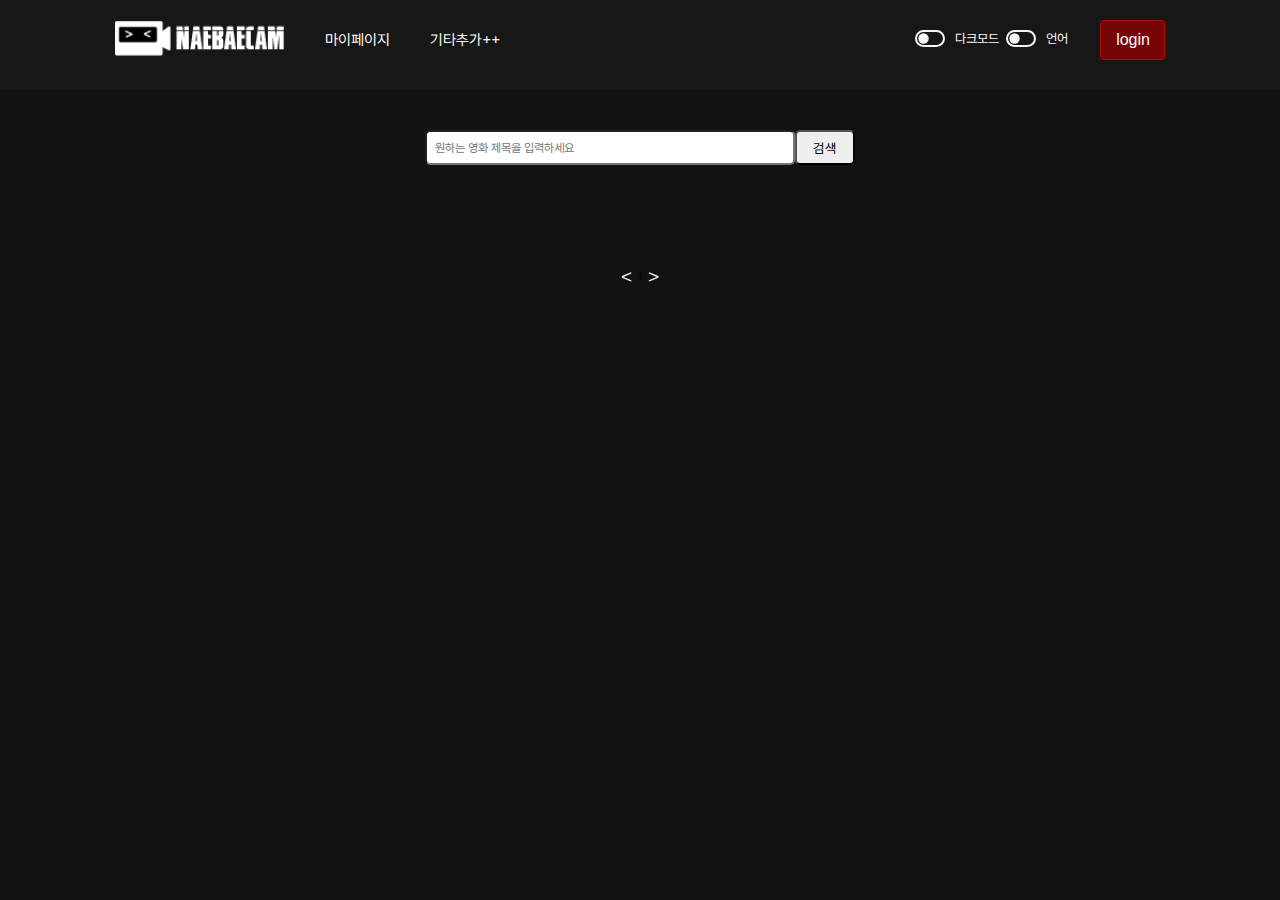
<file: index.html>
<!DOCTYPE html>
<html lang="en">
  <head>
    <meta charset="UTF-8" />
    <meta name="viewport" content="width=device-width, initial-scale=1.0" />
    <title>Movie Rating Site</title>
    <script type="module" src="./src/main.js"></script>
    <script src="./src/navigation.js" defer></script>
    <script type="module" src="./src/login/login.js"></script>
    <script type="module" src="./src/login/signup.js"></script>
    <script src="./src/dark.js"></script>
    <link rel="stylesheet" href="./css/designToken.css" />
    <link rel="stylesheet" href="./css/mainStyle.css" />
  </head>
  <body>
    <header>
      <nav>
        <div id="logo-section">
          <img src="./img/logo_WHITE.png" alt="logo" id="header-logo" />
          <a href="./pages/myProfile.html"><p class="mypage">마이페이지</p></a>
          <p>기타추가++</p>
        </div>
        <div id="login-section">
          <fieldset>
            <label>
              <input id="dark-mode" role="switch" type="checkbox" />
              <span>다크모드</span>
            </label>
            <label>
              <input id="language-toggle" role="switch" type="checkbox" />
              <span>언어</span>
            </label>
          </fieldset>
          <button id="login-button">login</button>
          <button id="logout-button">logout</button>
        </div>
      </nav>
    </header>
    <form id="search-box">
      <input type="text" id="search-input" placeholder="원하는 영화 제목을 입력하세요" />
      <button id="search-button">검색</button>
    </form>
    <section id="content-area">
      <ul id="card-container"></ul>
    </section>
    <div id="pagination-section">
      <button id="prev-page"><</button>
      <span id="page-number">1</span>
      <button id="next-page">></button>
    </div>
    <div id="modal">
      <div id="modal-popup">
        <div id="modal-content">
          <h2>로그인</h2>
          <input type="text" id="login-username" placeholder="아이디" />
          <input type="password" id="login-password" placeholder="비밀번호" />
          <button id="login-submit">로그인</button>
          <hr />
          <div id="question-signup">
            <p>계정이 없으신가요?</p>
            <button id="signup-form">가입하기</button>
            <button id="close-modal">닫기</button>
          </div>
        </div>
      </div>
    </div>
  </body>
</html>
</file>
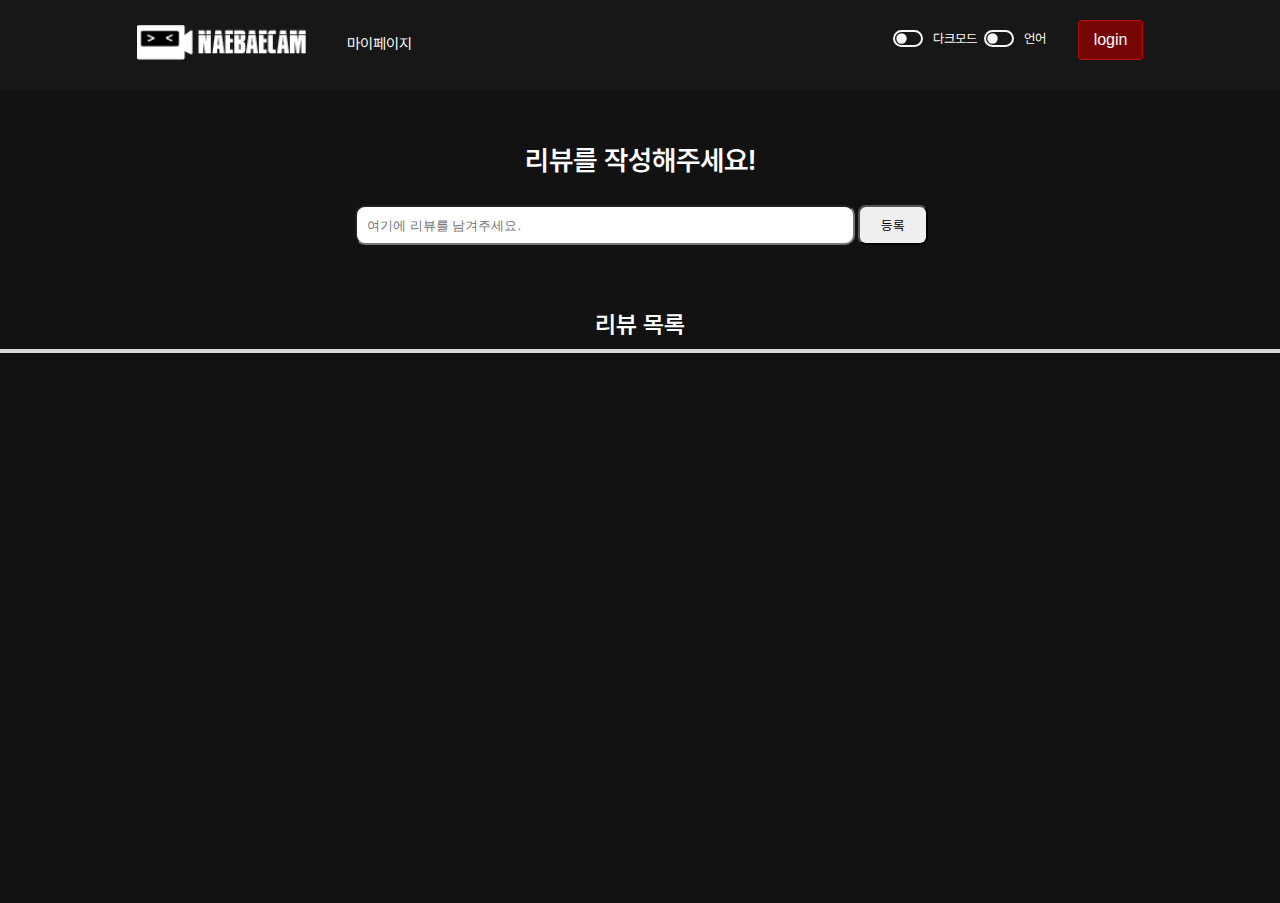
<file: details.html>
<!DOCTYPE html>
<html lang="en">
  <head>
    <meta charset="UTF-8" />
    <meta name="viewport" content="width=device-width, initial-scale=1.0" />
    <title>상세페이지</title>
    <link rel="stylesheet" href="./css/details.css" />
    <link rel="stylesheet" href="./css/designToken.css" />
    <script type="module" src="./src/login/login.js"></script>
    <script type="module" src="./src/login/signup.js"></script>
    <script type="module" src="./src/details.js"></script>
    <script src="./src/dark.js"></script>
  </head>
  <body>
    <header>
      <nav>
        <div id="logo-section">
          <img src="./img/logo_WHITE.png" alt="logo" id="header-logo" />
          <a href="./pages/myProfile.html"><p class="mypage">마이페이지</p></a>
        </div>
        <div id="login-section">
          <fieldset>
            <label>
              <input id="dark-mode" role="switch" type="checkbox" />
              <span>다크모드</span>
            </label>
            <label>
              <input id="language-toggle" role="switch" type="checkbox" />
              <span>언어</span>
            </label>
          </fieldset>
          <button id="login-button">login</button>
          <button id="logout-button">logout</button>
        </div>
      </nav>
    </header>
    <main>
      <section id="detail-content"></section>
      <div class="hi"></div>
      <div class="review-container">
        <p class="review-comment">리뷰를 작성해주세요!</p>
        <form id="comment-form">
          <label for="comment-input"></label>
          <input type="text" id="comment-input" class="text" placeholder="여기에 리뷰를 남겨주세요." required />
          <button type="submit" class="comment-input-btn">등록</button>
        </form>
      </div>

      <div class="review-list">리뷰 목록</div>
      <div class="comment-container">
        <ul id="comment-list"></ul>
      </div>
    </main>

    <div id="modal">
      <div id="modal-popup">
        <div id="modal-content">
          <h2>로그인</h2>
          <input type="text" id="login-username" placeholder="아이디" />
          <input type="password" id="login-password" placeholder="비밀번호" />
          <button id="login-submit">로그인</button>
          <hr />
          <div id="question-signup">
            <p>계정이 없으신가요?</p>
            <button id="signup-form">가입하기</button>
            <button id="close-modal">닫기</button>
          </div>
        </div>
      </div>
    </div>
  </body>
</html>
</file>
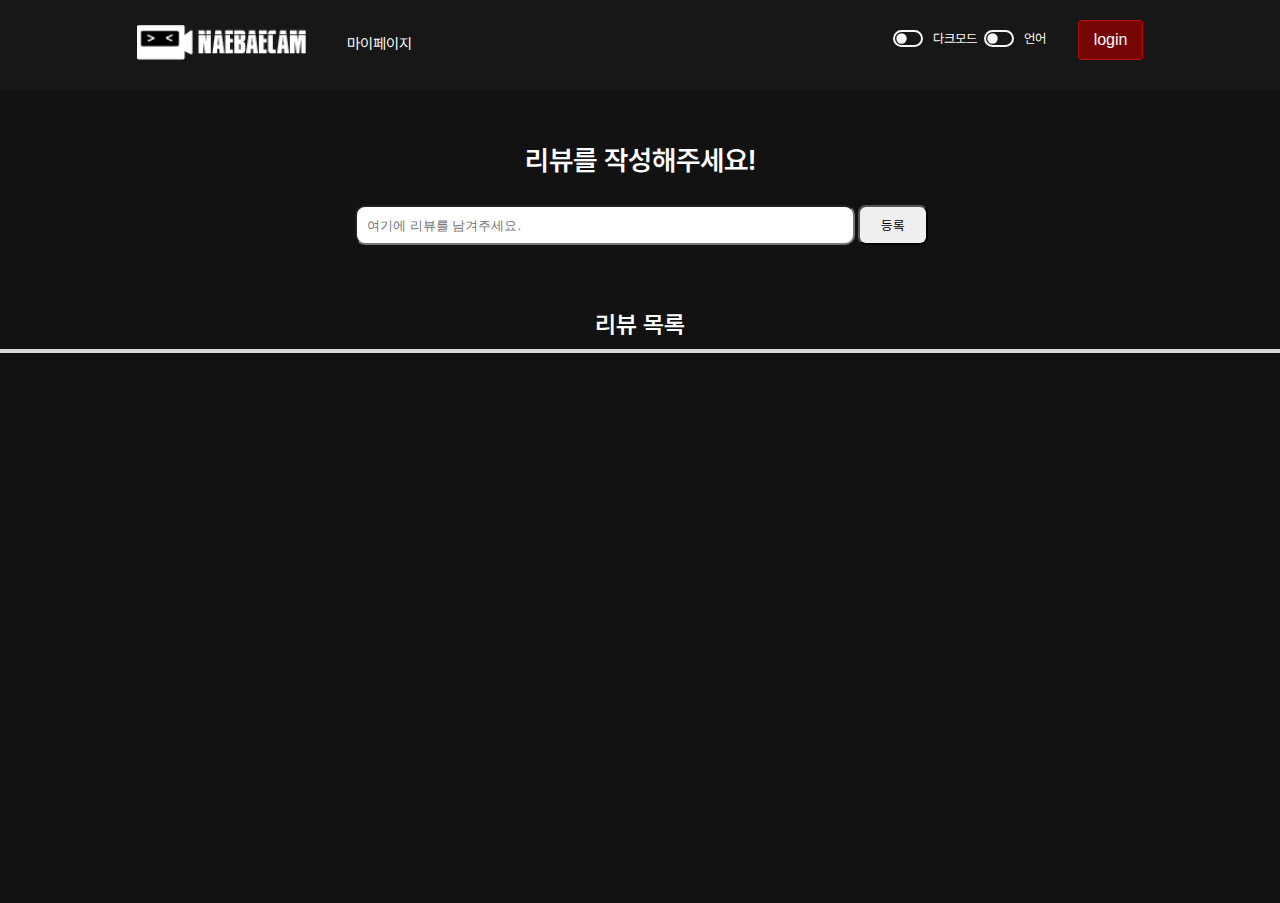
<file: pages/details.html>
<!DOCTYPE html>
<html lang="en">
  <head>
    <meta charset="UTF-8" />
    <meta name="viewport" content="width=device-width, initial-scale=1.0" />
    <title>상세페이지</title>
    <link rel="stylesheet" href="../css/details.css" />
    <link rel="stylesheet" href="../css/designToken.css" />
    <script type="module" src="../src/login/login.js"></script>
    <script type="module" src="../src/login/signup.js"></script>
    <script type="module" src="../src/details.js"></script>
    <script src="../src/dark.js"></script>
  </head>
  <body>
    <header>
      <nav>
        <div id="logo-section">
          <img src="../img/logo_WHITE.png" alt="logo" id="header-logo" />
          <a href="./myProfile.html"><p class="mypage">마이페이지</p></a>
        </div>
        <div id="login-section">
          <fieldset>
            <label>
              <input id="dark-mode" role="switch" type="checkbox" />
              <span>다크모드</span>
            </label>
            <label>
              <input id="language-toggle" role="switch" type="checkbox" />
              <span>언어</span>
            </label>
          </fieldset>
          <button id="login-button">login</button>
          <button id="logout-button">logout</button>
        </div>
      </nav>
    </header>
    <main>
      <section id="detail-content"></section>
      <div class="hi"></div>
      <div class="review-container">
        <p class="review-comment">리뷰를 작성해주세요!</p>
        <form id="comment-form">
          <label for="comment-input"></label>
          <input type="text" id="comment-input" class="text" placeholder="여기에 리뷰를 남겨주세요." required />
          <button type="submit" class="comment-input-btn">등록</button>
        </form>
      </div>

      <div class="review-list">리뷰 목록</div>
      <div class="comment-container">
        <ul id="comment-list"></ul>
      </div>
    </main>

    <div id="modal">
      <div id="modal-popup">
        <div id="modal-content">
          <h2>로그인</h2>
          <input type="text" id="login-username" placeholder="아이디" />
          <input type="password" id="login-password" placeholder="비밀번호" />
          <button id="login-submit">로그인</button>
          <hr />
          <div id="question-signup">
            <p>계정이 없으신가요?</p>
            <button id="signup-form">가입하기</button>
            <button id="close-modal">닫기</button>
          </div>
        </div>
      </div>
    </div>
  </body>
</html>
</file>
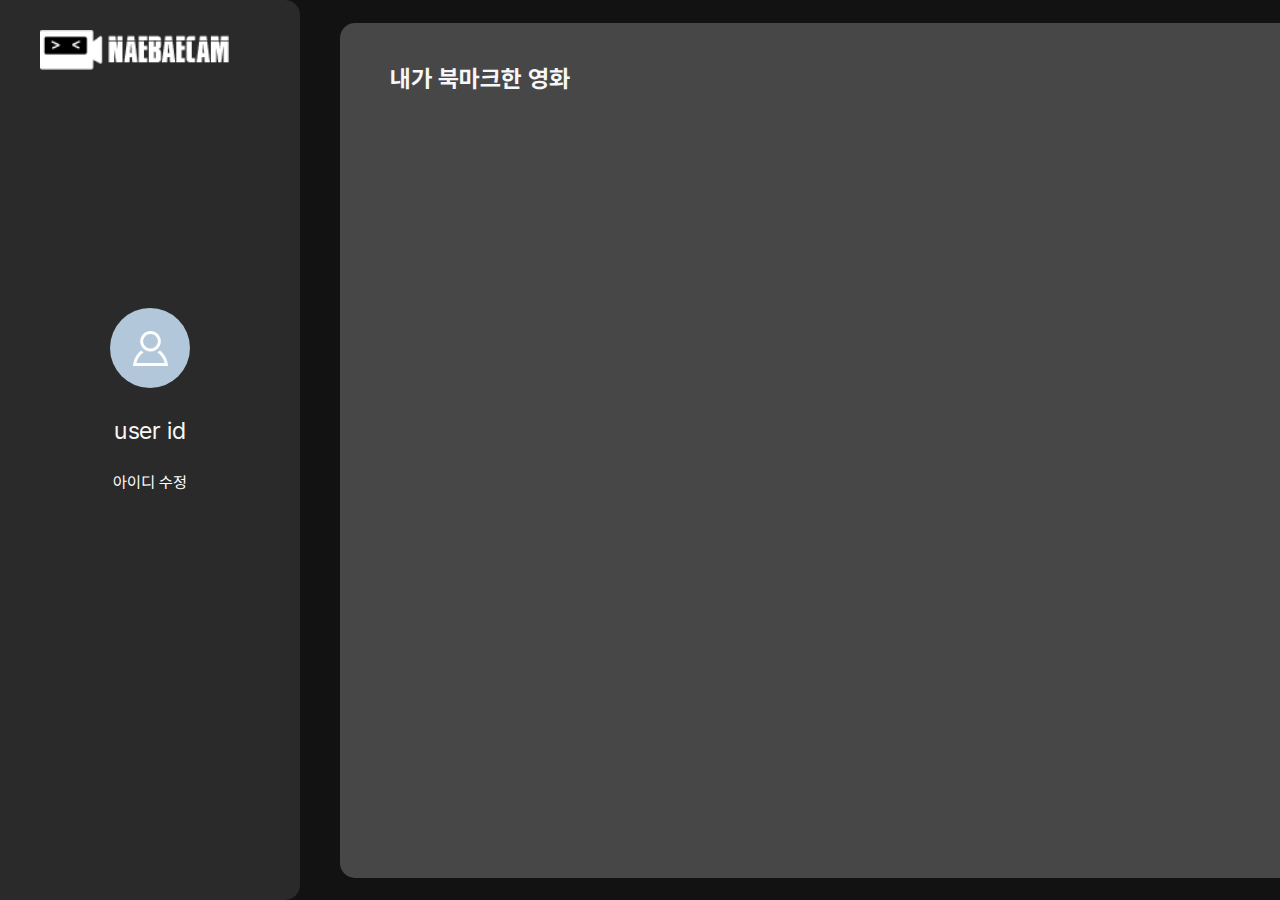
<file: pages/myProfile.html>
<!DOCTYPE html>
<html lang="en">
  <head>
    <meta charset="UTF-8" />
    <meta name="viewport" content="width=device-width, initial-scale=1.0" />
    <title>My Page</title>
    <link rel="stylesheet" href="../css/designToken.css" />
    <link rel="stylesheet" href="../css/myProfile.css" />
    <script type="module" src="../src/myProfile/page.js"></script>
  </head>
  <body>
    <aside id="side-area">
      <img src="../img/logo_WHITE.png" alt="logo" id="header-logo" />
      <div id="user-profile">
        <div id="user-icon-circle">
          <img src="../img/userIcon_48.png" alt="icon" id="user-icon" />
        </div>
        <div id="user-id">user id</div>
        <div id="change-profile">아이디 수정</div>
      </div>
    </aside>
    <main id="content-area">
      <section id="user-bookmark">
        <div class="user-bookmark-header">내가 북마크한 영화</div>
        <ul id="card-container"></ul>
      </section>
    </main>
  </body>
</html>
</file>
<file: css/designToken.css>
/* font-setting */
@font-face {
  font-family: "pretendard";
  src: url(../fonts/Pretendard-Light.woff2) format("woff2");
  font-weight: 300;
}
@font-face {
  font-family: "pretendard";
  src: url(../fonts/Pretendard-Regular.woff2) format("woff2");
  font-weight: 400;
}
@font-face {
  font-family: "pretendard";
  src: url(../fonts/Pretendard-SemiBold.subset.woff2) format("woff2");
  font-weight: 600;
}
@font-face {
  font-family: "pretendard";
  src: url(../fonts/Pretendard-Bold.subset.woff2) format("woff2");
  font-weight: 700;
}
@font-face {
  font-family: "pretendard";
  src: url(../fonts/Pretendard-ExtraBold.subset.woff2) format("woff2");
  font-weight: 800;
}

/* color setting */
:root {
  --black-background-color: #121212;
  --white-background-color: #ffffff;
  --review-list-color: #d9d9d9;
  --white: #ffffff;
  --black: #121212;

  --black-99: #f7f7f7;
  --black-95: #dcdcdc;
  --black-90: #c4c4c4;
  --black-80: #b0b0b0;
  --black-70: #9b9b9b;
  --black-60: #8a8a8a;
  --black-50: #737373;
  --black-40: #5c5c5c;
  --black-30: #474747;
  --black-22: #303030;
  --black-20: #2a2a2a;
  --black-15: #1c1c1c;
  --black-10: #171717;
  --black-5: #0f0f0f;

  --red-99: #fffafa;
  --red-95: #feecec;
  --red-90: #fed5d5;
  --red-80: #ffb5b5;
  --red-70: #ff8c8c;
  --red-60: #ff6363;
  --red-50: #ff4242;
  --red-40: #e52222;
  --red-30: #b20c0c;
  --red-20: #750404;
  --red-10: #3b0101;
}
</file>
<file: css/mainStyle.css>
/* init CSS setting */
*,
*::before,
*::after {
  box-sizing: border-box;
}

html,
body {
  min-height: 100vh;
  margin: 0;
  padding: 0;
  font-size: 10px;
}

body {
  font-family: "pretendard";
  background-color: var(--black-background-color);
}

a {
  text-decoration: none;
}

/* Header */
header {
  width: 100%;
  height: 80px;
  display: flex;
  flex-direction: row;
  align-items: center;
}

nav {
  position: fixed;
  z-index: 999;
  color: var(--red-99);
  width: 100%;
  height: 80px;
  display: flex;
  flex-direction: row;
  align-items: center;
  justify-content: space-around;
  background-color: var(--black-10);
  padding: 50px 0;
}

#header-logo {
  width: 170px;
  height: 35px;
  margin-top: 5px;
  z-index: 1;
  cursor: pointer;
}

#logo-section {
  display: flex;
}

#logo-section p {
  cursor: pointer;
  font-size: 1.5rem;
  padding-right: 20px;
}

.mypage {
  color: var(--white);
  padding: 0 10px;
  margin: 15px 20px 0 30px;
}

#login-section {
  margin-left: 150px;
  display: flex;
  align-items: center;
  justify-content: end;
}

/* toggle */
a {
  text-decoration: none;
  color: black;
}
a > p {
  color: white;
}

fieldset {
  border: none;
  font-size: 1.3rem;
}

label {
  display: inline-flex;
  align-items: center;
  gap: 0.7rem;
  cursor: pointer;
}

#dark-mode,
#language-toggle {
  appearance: none;
  position: relative;
  border: max(2px, 0.1em) solid var(--black-99);
  border-radius: 1.25em;
  width: 2.25em;
  height: 1.25em;
}

#dark-mode::before,
#language-toggle::before {
  content: "";
  position: absolute;
  left: 0;
  width: 1em;
  height: 1em;
  border-radius: 50%;
  transform: scale(0.8);
  background-color: var(--black-99);
  transition: left 250ms linear;
}

#dark-mode:checked,
#language-toggle:checked {
  background-color: var(--red-30);
  border-color: var(--red-20);
}

#dark-mode:enabled:hover,
#language-toggle:enabled:hover {
  box-shadow: 0 0 0 max(1px, 0.1em) var(--black-99);
  cursor: pointer;
}

#dark-mode:checked::before,
#language-toggle:checked::before {
  background-color: var(--black-99);
  left: 1em;
}

#search-box {
  display: flex;
  justify-content: center;
  align-items: center;
  padding-top: 50px;
}

#search-input {
  font-family: inherit;
  width: 370px;
  height: 35px;
  padding: 2px 8px;
  border-radius: 5px;
  font-size: 1.2rem;
}

#search-button {
  font-family: inherit;
  width: 60px;
  height: 35px;
  border-radius: 5px;
}

#search-button:active {
  background-color: var(--black-90);
}

#search-icon {
  width: 20px;
  height: auto;
  cursor: pointer;
}

#login-button {
  width: 65px;
  height: 40px;
  background-color: var(--red-20);
  border: 1px solid var(--red-30);
  border-radius: 3px;
  cursor: pointer;
  color: var(--red-99);
  padding: 10px 15px;
  font-size: 1.6rem;
  margin-left: 20px;
}

#login-button:hover,
#login-button:active {
  background-color: initial;
  color: var(--red-30);
}

#logout-button {
  background-color: var(--red-20);
  border: 1px solid var(--red-30);
  display: none;
  font-family: inherit;
  font-size: 1.6rem;
  width: 70px;
  height: 45px;
  border-radius: 5px;
  margin-left: 10px;
  color: var(--red-99);

  cursor: pointer;
}

#logout-button:active {
  background-color: var(--black-90);
}

#modal {
  display: none;
  position: absolute;
  top: 0;
  left: 0;
  width: 100%;
  height: 100vh;
  overflow: hidden;
  background: rgba(0, 0, 0, 0.8);
}

#modal-popup {
  height: 450px;
  width: 400px;
  position: absolute;
  top: 50%;
  left: 50%;
  transform: translate(-50%, -50%);
  padding: 20px;
  background: var(--black-30);
  border-radius: 20px;
}

#modal-content {
  width: 90%;
  display: flex;
  flex-direction: column;
  font-family: inherit;
  font-size: 1.6rem;
  position: absolute;
  top: 50%;
  left: 50%;
  transform: translate(-50%, -50%);
  color: var(--white);
  align-items: center;
}

#modal-content input {
  font-family: inherit;
  font-size: 1.6rem;
  width: 200px;
  margin: 5px;
  padding: 5px;
  cursor: auto;
}

#modal-content hr {
  width: 90%;
  margin-top: 30px;
}

#question-signup {
  display: flex;
  flex-direction: row;
  font-family: inherit;
}

#question-signup p {
  font-family: inherit;
  font-size: 1.6rem;
}

#login-submit {
  background-color: var(--red-20);
  border: 1px solid var(--red-30);
  border-radius: 3px;
  cursor: pointer;
  color: var(--red-99);
  padding: 10px 15px;
  font-size: 1.6rem;
  width: 200px;
  margin: 5px;
  cursor: pointer;
}

#login-submit:active {
  background-color: var(--black-90);
}

#signup-form {
  background-color: var(--red-20);
  border: 1px solid var(--red-30);
  border-radius: 3px;
  cursor: pointer;
  color: var(--red-99);
  padding: 10px 15px;
  margin-left: 10px;
  margin-right: 10px;
  font-size: 1.6rem;
}

#signup-form:active {
  background-color: var(--black-90);
}

#signup-submit {
  background-color: var(--red-20);
  border: 1px solid var(--red-30);
  border-radius: 3px;
  cursor: pointer;
  color: var(--red-99);
  padding: 10px 15px;
  font-size: 1.6rem;
  width: 200px;
  margin: 5px;
  cursor: pointer;
}

#signup-submit:active {
  background-color: var(--black-90);
}

#close-modal {
  background-color: var(--red-20);
  border: 1px solid var(--red-30);
  border-radius: 3px;
  cursor: pointer;
  color: var(--red-99);
  padding: 10px 15px;
  font-size: 1.6rem;
  cursor: pointer;
}

#close-modal:active {
  background-color: var(--black-90);
}

#username-error {
  display: none;
  color: var(--white);
  font-size: 1.2rem;
}

#password-error {
  display: none;
  color: var(--white);
  font-size: 1.2rem;
}

/* movie-card */
#content-area {
  display: flex;
  justify-content: center;
  margin: 0 auto;
}

#card-container {
  width: 90%;
  display: grid;
  grid-template-columns: repeat(auto-fill, minmax(300px, 380px));
  justify-content: space-evenly;
  gap: 40px;
  margin: 50px 0;
  list-style: none;
}

.movie-card {
  position: relative;
  height: 550px;
  padding: 10px;
  border-radius: 5px;
  background-color: var(--black-99);
  overflow: hidden;
  cursor: pointer;
}

.movie-info {
  width: 100%;
  height: 100%;
  display: flex;
  flex-direction: column;
  position: absolute;
  justify-content: center;
  top: 0;
  right: -100%;
  padding: 30px;
  background: rgba(0, 0, 0, 0.8);
  backdrop-filter: blur(3px);
  border-radius: 5px;
  font-size: 1.2rem;
  line-height: 2rem;
  color: whitesmoke;
  transition: 0.5s;
}

.movie-card:hover .movie-info {
  right: 0;
  transition-delay: 0s;
}

.movie-img {
  width: 100%;
  height: 85%;
  border-top-left-radius: 5px;
  border-top-right-radius: 5px;
}

.movie-title {
  display: flex;
  align-items: center;
  margin-left: 12px;
  margin-top: 12px;
  font-size: 2rem;
  font-weight: 600;
  color: var(--black);
}

.movie-rating {
  font-size: 1.6rem;
  font-weight: 600;
}

.movie-rating-number {
  color: yellowgreen;
  font-size: 2rem;
  font-weight: 600;
}

@media (max-width: 1080px) {
  #header-logo {
    display: none;
  }

  #search-input {
    width: 300px;
    margin-left: 25px;
  }
}
a {
  text-decoration: none;
  color: black;
}
a > p {
  color: white;
}

/* pagination-section */
#pagination-section {
  display: flex;
  align-items: center;
  justify-content: center;
  margin-bottom: 70px;
}

.page-number-btn,
#prev-page,
#next-page {
  cursor: pointer;
  color: var(--black-99);
  background-color: transparent;
  border: none;
  font-size: 1.9rem;
}

.page-number-btn:hover {
  color: var(--black-40);
}

.page-number-btn.active {
  color: var(--red-30);
}
</file>
<file: css/details.css>
/* init CSS setting */
*,
*::before,
*::after {
  box-sizing: border-box;
}

html,
body {
  min-height: 100vh;
  margin: 0;
  padding: 0;
  font-size: 10px;
}

body {
  font-family: "pretendard";
  background-color: var(--black-background-color);
  color: white;
}

/* Header */
header {
  width: 100%;
  height: 80px;
  display: flex;
  flex-direction: row;
  align-items: center;
}

nav {
  position: fixed;
  z-index: 999;
  color: var(--red-99);
  width: 100%;
  height: 80px;
  display: flex;
  flex-direction: row;
  align-items: center;
  justify-content: space-around;
  background-color: var(--black-10);
  padding: 50px 0;
}

#header-logo {
  width: 170px;
  height: 35px;
  margin-top: 5px;
  z-index: 1;
  cursor: pointer;
}

#logo-section {
  display: flex;
}

#logo-section p {
  cursor: pointer;
  font-size: 1.5rem;
  padding-right: 20px;
}

.mypage {
  color: var(--white);
  padding: 0 10px;
  margin: 15px 20px 0 30px;
}

#login-section {
  margin-left: 150px;
  display: flex;
  align-items: center;
  justify-content: end;
}

/* toggle */
a {
  text-decoration: none;
  color: black;
}
a > p {
  color: white;
}

fieldset {
  border: none;
  font-size: 1.3rem;
}

label {
  display: inline-flex;
  align-items: center;
  gap: 0.7rem;
  cursor: pointer;
}

#dark-mode,
#language-toggle {
  appearance: none;
  position: relative;
  border: max(2px, 0.1em) solid var(--black-99);
  border-radius: 1.25em;
  width: 2.25em;
  height: 1.25em;
}

#dark-mode::before,
#language-toggle::before {
  content: "";
  position: absolute;
  left: 0;
  width: 1em;
  height: 1em;
  border-radius: 50%;
  transform: scale(0.8);
  background-color: var(--black-99);
  transition: left 250ms linear;
}

#dark-mode:checked,
#language-toggle:checked {
  background-color: var(--red-30);
  border-color: var(--red-20);
}

#dark-mode:enabled:hover,
#language-toggle:enabled:hover {
  box-shadow: 0 0 0 max(1px, 0.1em) var(--black-99);
  cursor: pointer;
}

#dark-mode:checked::before,
#language-toggle:checked::before {
  background-color: var(--black-99);
  left: 1em;
}

#login-button {
  width: 65px;
  height: 40px;
  background-color: var(--red-20);
  border: 1px solid var(--red-30);
  border-radius: 3px;
  cursor: pointer;
  color: var(--red-99);
  padding: 10px 15px;
  font-size: 1.6rem;
  margin-left: 20px;
}

#login-button:hover,
#login-button:active {
  background-color: initial;
  color: var(--red-30);
}

#logout-button {
  background-color: var(--red-20);
  border: 1px solid var(--red-30);
  display: none;
  font-family: inherit;
  font-size: 1.6rem;
  width: 70px;
  height: 45px;
  border-radius: 5px;
  margin-left: 10px;
  color: var(--red-99);

  cursor: pointer;
}

#logout-button:active {
  background-color: var(--black-90);
}

#modal {
  display: none;
  position: absolute;
  top: 0;
  left: 0;
  width: 100%;
  height: 100vh;
  overflow: hidden;
  background: rgba(0, 0, 0, 0.8);
}

#modal-popup {
  height: 450px;
  width: 400px;
  position: absolute;
  top: 50%;
  left: 50%;
  transform: translate(-50%, -50%);
  padding: 20px;
  background: var(--black-30);
  border-radius: 20px;
}

#modal-content {
  width: 90%;
  display: flex;
  flex-direction: column;
  font-family: inherit;
  font-size: 1.6rem;
  position: absolute;
  top: 50%;
  left: 50%;
  transform: translate(-50%, -50%);
  color: var(--white);
  align-items: center;
}

#modal-content input {
  font-family: inherit;
  font-size: 1.6rem;
  width: 200px;
  margin: 5px;
  padding: 5px;
  cursor: auto;
}

#modal-content hr {
  width: 90%;
  margin-top: 30px;
}

#question-signup {
  display: flex;
  flex-direction: row;
  font-family: inherit;
}

#question-signup p {
  font-family: inherit;
  font-size: 1.6rem;
}

#login-submit {
  background-color: var(--red-20);
  border: 1px solid var(--red-30);
  border-radius: 3px;
  cursor: pointer;
  color: var(--red-99);
  padding: 10px 15px;
  font-size: 1.6rem;
  width: 200px;
  margin: 5px;
  cursor: pointer;
}

#login-submit:active {
  background-color: var(--black-90);
}

#signup-form {
  background-color: var(--red-20);
  border: 1px solid var(--red-30);
  border-radius: 3px;
  cursor: pointer;
  color: var(--red-99);
  padding: 10px 15px;
  margin-left: 10px;
  margin-right: 10px;
  font-size: 1.6rem;
}

#signup-form:active {
  background-color: var(--black-90);
}

#signup-submit {
  background-color: var(--red-20);
  border: 1px solid var(--red-30);
  border-radius: 3px;
  cursor: pointer;
  color: var(--red-99);
  padding: 10px 15px;
  font-size: 1.6rem;
  width: 200px;
  margin: 5px;
  cursor: pointer;
}

#signup-submit:active {
  background-color: var(--black-90);
}

#close-modal {
  background-color: var(--red-20);
  border: 1px solid var(--red-30);
  border-radius: 3px;
  cursor: pointer;
  color: var(--red-99);
  padding: 10px 15px;
  font-size: 1.6rem;
  cursor: pointer;
}

#close-modal:active {
  background-color: var(--black-90);
}

#username-error {
  display: none;
  color: var(--white);
  font-size: 1.2rem;
}

#password-error {
  display: none;
  color: var(--white);
  font-size: 1.2rem;
}

/* !----- body -----! */
#detail-content {
  width: 100vw;
}

.movie-card {
  position: flex;
  width: 100vw;
  border-radius: 5px;
}

.movie-info {
  position: absolute;
  top: 250px;
  left: 20px;
  width: 100%;
  padding: 20px;
  color: var(--white);
  box-sizing: border-box;
}

.movie-img {
  display: block;
  width: 100%;
  height: 680px;
}

.movie-img-wrapper {
  position: relative;
  display: block;
  width: 100%;
}

.movie-img-wrapper::before {
  content: "";
  position: absolute;
  top: 0;
  left: 0;
  width: 100%;
  height: 100%;
  background: linear-gradient(to right, rgba(0, 0, 0, 1) 0%, rgba(0, 0, 0, 0.1) 100%);
}

.movie-title {
  display: flex;
  align-items: center;
  margin-top: 12px;
  font-size: 4rem;
  font-weight: 800;
}

.movie-overview {
  width: 650px;
  margin: 20px 0 30px 0;
  font-size: 1.6rem;
  line-height: 162%;
}

.movie-rating {
  font-size: 2rem;
  font-weight: 600;
}

.movie-rating-number {
  color: yellowgreen;
  font-size: 2.4rem;
  font-weight: 600;
}

.bookmark {
  display: flex;
  justify-content: center;
  align-items: center;
  width: 35px;
  height: 35px;
  border: 2px solid var(--black-90);
  border-radius: 5px;
  font-size: 1.8rem;
  color: var(--red-60);
  cursor: pointer;
}

.bookmark:active {
  background-color: var(--black-90);
}

.heart {
  font-size: 2.4rem;
}

.empty-heart {
  font-size: 1.8rem;
}

/* !----- 리뷰 작성-----! */
.review-container {
  width: 100vw;
  height: 100px;
  display: flex;
  flex-direction: column;
  align-items: center;
  justify-content: center;
  margin: 50px 0 80px 0;
  color: var(--white);
}

.review-comment {
  display: flex;
  align-items: center;
  justify-content: center;
  font-size: 2.8rem;
  font-weight: 600;
}

#comment-input {
  width: 500px;
  height: 40px;
  padding-left: 10px;
}

.comment-input-btn {
  width: 70px;
  height: 40px;
  border-radius: 0.8rem;
  font-family: pretendard;
  font-weight: 400;
  cursor: pointer;
}

.comment-input-btn:active {
  background-color: var(--black-90);
}

.comment-container {
  display: flex;
  justify-content: center;
  width: 100%;
  height: 500px;
  margin-top: 50px;
}

.review-list {
  display: flex;
  flex-direction: column;
  align-items: center;
  justify-content: center;
  font-size: 2.4rem;
  font-weight: 600;
  border-bottom: 4px solid #d9d9d9;
  padding-bottom: 1rem;
}

.text {
  padding: 0.8rem 5rem 0.8rem 0.4rem;
  border-radius: 1rem;
  padding-right: 0;
  width: 30rem;
  font-weight: 400;
}

ul {
  padding-left: 0;
  margin: 0 15rem 0 20rem;
}

#comment-list {
  margin: 10px 0;
  border-radius: 15px;
}

#comment-list li {
  max-width: 1000px;
  min-width: 1000px;
  min-height: 120px;
  background-color: var(--review-list-color);
  border: 3px solid var(--review-list-color);
  padding: 20px 20px 20px 20px;
  border-radius: 10px;
  margin-bottom: 20px;
  width: auto;
  list-style: none;
  color: black;
  font-weight: 400;
  font-size: 1.6rem;
}

#comment-list button {
  margin-left: 0.9rem;
  border-radius: 0.4rem;
  padding: 0.3rem 0.9rem;
}
</file>
<file: css/myProfile.css>
/* init CSS setting */
*,
*::before,
*::after {
  box-sizing: border-box;
}

html,
body {
  min-height: 100vh;
  margin: 0;
  padding: 0;
  font-size: 10px;
}

body {
  font-family: "pretendard";
  background-color: var(--black-background-color);
  display: flex;
  flex-direction: row;
  align-items: center;
}

#side-area {
  display: flex;
  flex-direction: column;
  min-width: 300px;
  height: 100vh;
  margin-right: 40px;
  border-top-right-radius: 15px;
  border-bottom-right-radius: 15px;
  background-color: var(--black-20);
}

#header-logo {
  width: 190px;
  height: 40px;
  margin-top: 30px;
  margin-left: 40px;
  cursor: pointer;
}

#user-profile {
  position: absolute;
  top: 300px;
  display: flex;
  flex-direction: column;
  justify-content: space-evenly;
  align-items: center;
  width: 300px;
  height: 200px;
}

#user-icon-circle {
  display: flex;
  justify-content: center;
  align-items: center;
  width: 80px;
  height: 80px;
  border-radius: 50%;
  background-color: #b2c7d9;
  z-index: 1;
}

#user-icon {
  width: 35px;
  height: 35px;
}

#user-id {
  width: 260px;
  margin-top: 20px;
  text-align: center;
  font-size: 2.4rem;
  color: var(--black-99);
}

#change-profile {
  margin-top: 20px;
  font-size: 1.6rem;
  color: white;
  cursor: pointer;
  user-select: none;
}

#change-profile:active {
  color: var(--black-90);
}

#content-area {
  display: flex;
  flex-direction: row;
}

/* 영화 북마크 */
#user-bookmark {
  display: flex;
  flex-direction: column;
  width: 1550px;
  height: 95vh;
  border-radius: 15px;
  background-color: var(--black-30);
  overflow: auto;
}

.user-bookmark-header {
  display: flex;
  align-items: flex-end;
  margin-left: 50px;
  width: 300px;
  min-height: 70px;
  font-size: 2.4rem;
  font-weight: 700;
  color: var(--black-99);
}

#card-container {
  width: 90%;
  display: grid;
  grid-template-columns: repeat(auto-fill, minmax(100px, 200px));
  justify-content: space-evenly;
  gap: 40px;
  margin: 50px 0;
  list-style: none;
}

.movie-card {
  position: relative;
  display: flex;
  flex-direction: column;
  align-items: flex-start;
  width: 220px;
  height: 340px;
  margin: 0 10px;
  padding: 10px;
  padding-top: 10px;
  border-radius: 5px;
  background-color: var(--black-99);
  overflow: hidden;
}

.bookmark-movie-img {
  width: 200px;
  height: 270px;
  border-top-left-radius: 5px;
  border-top-right-radius: 5px;
}

.bookmark-movie-title {
  display: flex;
  align-items: center;
  margin-left: 12px;
  margin-top: 12px;
  font-size: 1.6rem;
  font-weight: 600;
}

.delete-bookmark-btn {
  position: absolute;
  top: 10px;
  right: 10px;
  cursor: pointer;
}
</file>
